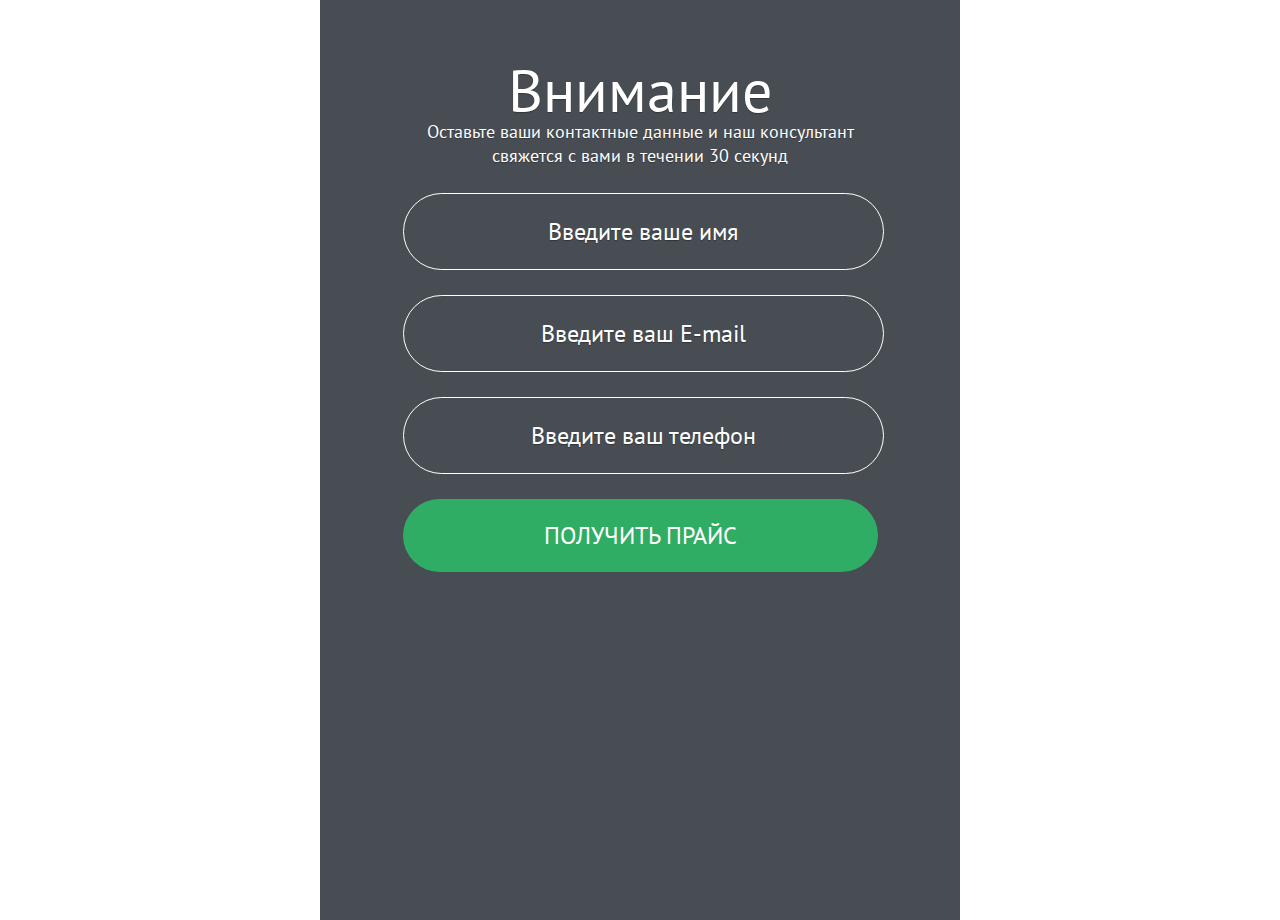
<file: forma/index.html>
<!doctype html>
<html>
    <head>
        <meta charset="utf-8"/>
        <title> Создание формы обратной связи </title>
        <meta name="description" content=""/>
        <meta name="Keywords" content=""/>
        <link rel="stylesheet" type="text/css" href="css/style.css" />
        <link href='http://fonts.googleapis.com/css?family=PT+Sans&subset=latin,cyrillic' rel='stylesheet' type='text/css'>
        
        
    </head>
<body>
   <div class="main">
      <h3>Внимание</h3>
      <p>Оставьте ваши контактные данные и наш консультант<br/>
свяжется с вами в течении 30 секунд</p>
       
		<form id="application" action=" application.php" method="POST" name=" application ">
			<input name="name" id="applicationName" maxlength="20" placeholder="Введите ваше имя" required />
			<input name="email" type="email" id="applicationEmail" maxlength="20" placeholder="Введите ваш E-mail" required/>
			<input name="telephone" type="Tel" id="applicationTelephone" maxlength="20" placeholder="Введите ваш телефон" required />
			<button class="applicationButton" type="submit" form="application"> Получить прайс </button>
		</form>
	</div>

</body>
</html>
</file>
<file: forma/css/style.css>
@import url(reset.css);

/*Контейнер с фоном и текстом*/
.main {
    width: 640px;
    height: 800px;
    margin: 0 auto;
    padding: 60px 0;
    background: #484d53;
    font-family: 'PT Sans', sans-serif;
    text-shadow: 0 1px 1px rgba(0, 0, 0, .3);
    text-align: center;
}


.main h3 {
    font-size: 60px;
    color: #fff;
}

.main p {
    font-size: 18px;
    color: #fff;
    line-height: 24px;
}

/* Стили формы */
#application {
    width: 475px;
    margin: 0 auto;
}

/*Стили полей для ввода*/
#applicationName, #applicationEmail, #applicationTelephone {
    width: 100%;
    height: 73px;
    background: none;
    margin-top: 25px;
    border: 1px solid #fff;
    border-radius: 40px;
    text-align: center;
    color: #fff;
    font-size: 24px;
}

/*Стили полей при клике по ним*/
#applicationName:focus, #applicationEmail:focus, #applicationTelephone:focus {
    border: 1px solid #30ad64;
}

/*Стили текста, выводящегося в placeholder*/
::-webkit-input-placeholder {
    color: #efefef;
    font-family: 'PT Sans', sans-serif;
    text-shadow: 0 1px 1px rgba(0, 0, 0, .3);
}

::-moz-placeholder  {
    color: #fff;
    font-family: 'PT Sans', sans-serif;
    text-shadow: 0 1px 1px rgba(0, 0, 0, .3);
}  /* Firefox 19+ */

:-moz-placeholder {
    color: #fff;
    font-family: 'PT Sans', sans-serif;
    text-shadow: 0 1px 1px rgba(0, 0, 0, .3);
}  /* Firefox 18- */

:-ms-input-placeholder {
    color: #fff;
    font-family: 'PT Sans', sans-serif;
    text-shadow: 0 1px 1px rgba(0, 0, 0, .3);
}

::placeholder {
    color: #fff;
    text-shadow: 0 1px 1px rgba(0, 0, 0, .3);
}

/*Стили для кнопки*/
.applicationButton {
    margin-top: 25px;
    background: #30ad64;
    border: none;
    width: 100%;
    height: 73px;
    border-radius: 40px;
    color: #fff;
    font-size: 24px;
    text-transform: uppercase;
    font-family: 'PT Sans', sans-serif;
    cursor: pointer;
/*    transition: .6s;*/
}
    .applicationButton:hover {
        background: #d68c18; 
        /*    transition: .6s;*/
    }
</file>
